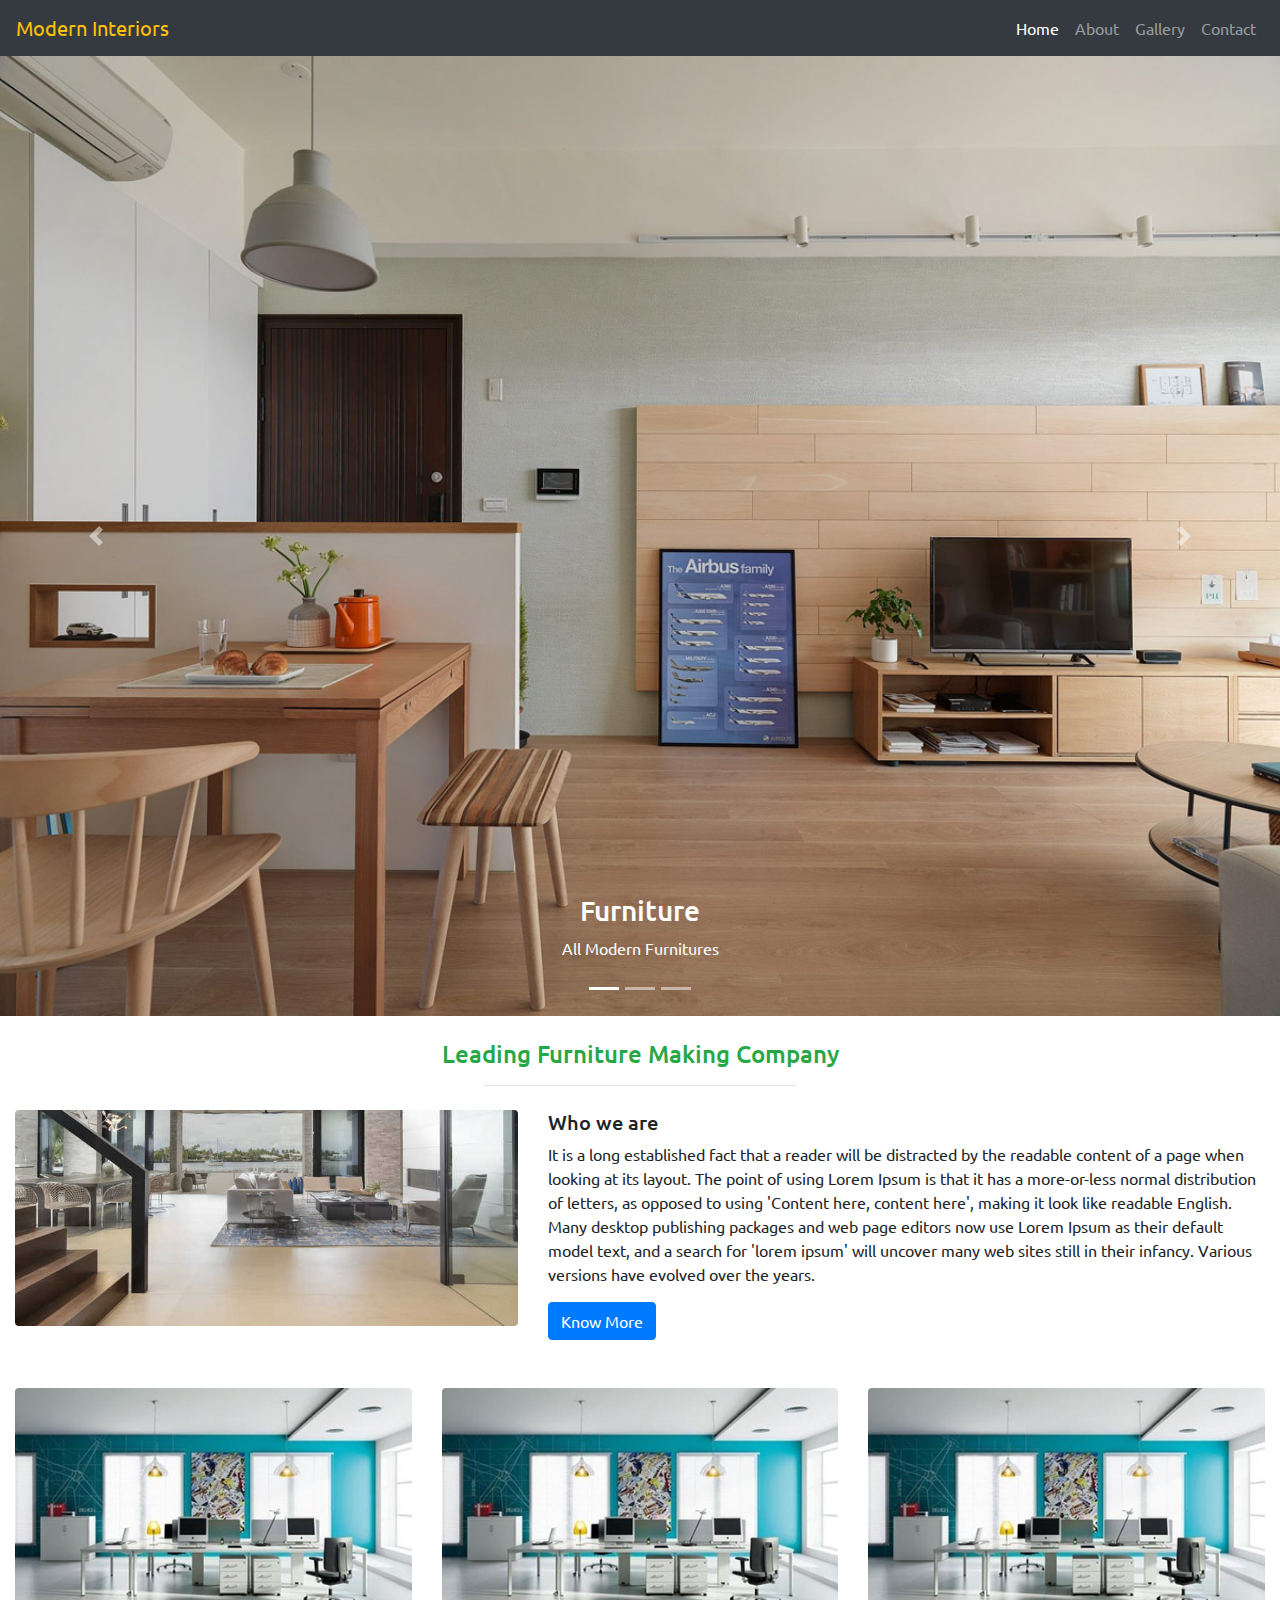
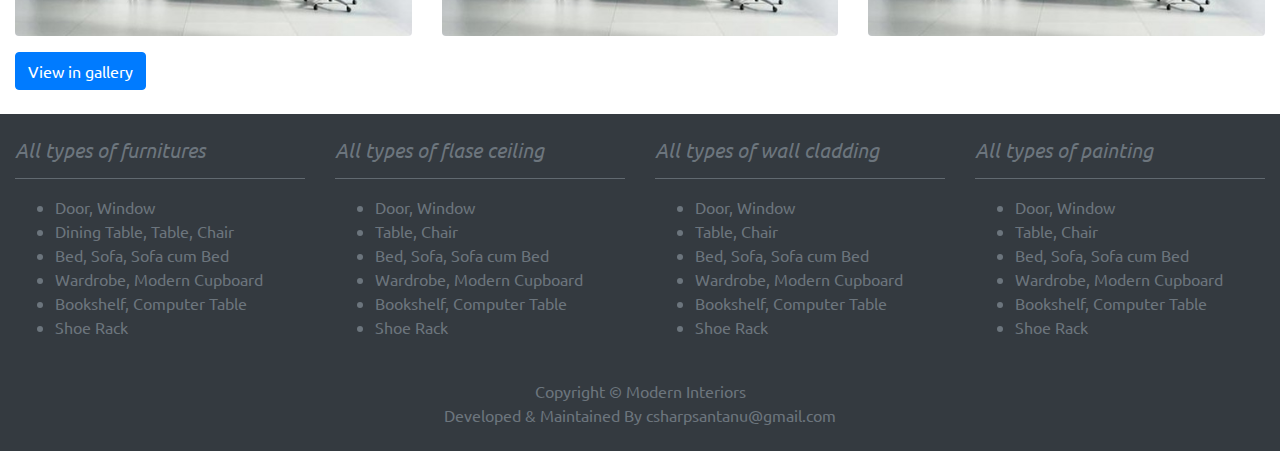
<file: index.html>
<!DOCTYPE html>
<html lang="en">

<head>
    <meta charset="UTF-8">
    <meta name="viewport" content="width=device-width, initial-scale=1.0">
    <meta http-equiv="X-UA-Compatible" content="ie=edge">
    <link href="css/style.css" rel="stylesheet" />
    <link href="css/bootstrap.min.css" rel="stylesheet" type="text/css" />
    <link href="https://fonts.googleapis.com/css?family=Ubuntu:400,400i,500,700&display=swap" rel="stylesheet">
    <title>Modern Interiors</title>
</head>

<body>
    <header>
        <nav class="navbar navbar-expand-lg navbar-dark bg-dark">
            <a class="navbar-brand text-warning" href="#">Modern Interiors</a>
            <button class="navbar-toggler" type="button" data-toggle="collapse" data-target="#navbarSupportedContent" aria-controls="navbarSupportedContent" aria-expanded="false" aria-label="Toggle navigation">
              <span class="navbar-toggler-icon"></span>
            </button>
          
            <div class="collapse navbar-collapse" id="navbarSupportedContent">
              <ul class="navbar-nav ml-auto">
                <li class="nav-item active">
                  <a class="nav-link" href="index.html">Home <span class="sr-only">(current)</span></a>
                </li>
                <li class="nav-item">
                  <a class="nav-link" href="about.html">About<span class="sr-only">(current)</span></a>
                </li>
                <li class="nav-item">
                    <a class="nav-link" href="gallery.html">Gallery<span class="sr-only">(current)</span></a>
                  </li>
                  <li class="nav-item">
                    <a class="nav-link" href="contact.html">Contact<span class="sr-only">(current)</span></a>
                  </li>
              </ul>
            </div>
          </nav>
          <div id="demo" class="carousel slide" data-ride="carousel">
            <ul class="carousel-indicators">
              <li data-target="#demo" data-slide-to="0" class="active"></li>
              <li data-target="#demo" data-slide-to="1"></li>
              <li data-target="#demo" data-slide-to="2"></li>
            </ul>
            <div class="carousel-inner">
              <div class="carousel-item active">
                <img src="images/img1.jpg" alt="heading" width="1000" >
                <div class="carousel-caption">
                  <h3>Furniture</h3>
                  <p>All Modern Furnitures</p>
                </div>     
              </div>
              <div class="carousel-item">
                <img src="images/img2.jpg" alt="heading" width="1000" >
                <div class="carousel-caption">
                  <h3>Interiors</h3>
                  <p>Interiors Design</p>
                </div>   
              </div>
              <div class="carousel-item">
                <img src="images/img3.jpg" alt="heading" width="1000" >
                <div class="carousel-caption">
                  <h3>False Ceiling</h3>
                  <p>All type of false ceiling</p>
                </div>   
              </div>
            </div>
            <a class="carousel-control-prev" href="#demo" data-slide="prev">
              <span class="carousel-control-prev-icon"></span>
            </a>
            <a class="carousel-control-next" href="#demo" data-slide="next">
              <span class="carousel-control-next-icon"></span>
            </a>
          </div>
    </header>
    <section>
        <div class="container-fluid mt-4 mb-4">
          <article class="text-center">
            <h4 class="text-center text-capitalize text-success">leading furniture making company</h4>
            <hr class="w-25">
          </article>
            <div class="row mt-4">
                <div class="col-lg-5 col-md-5 col-sm-12 col-12 mb-4">
                    <img src="images/img6.jpg" class="img-fluid br-4"/>
                </div>
                <div class="col-lg-7 col-md-7 col-sm-12 col-12 text-left mb-4">
                  <article>
                    <h5>Who we are</h5>
                    <p>
                      It is a long established fact that a reader will be distracted by the readable content of a page when looking at its 
                      layout. The point of using Lorem Ipsum is that it has a more-or-less normal distribution of letters, as opposed to using 
                      'Content here, content here', making it look like readable English. Many desktop publishing packages and web page editors 
                      now use Lorem Ipsum as their default model text, and a search for 'lorem ipsum' will uncover many web sites still in their 
                      infancy. Various versions have evolved over the years.
                    </p>
                    <button class="btn btn-primary">Know More</button>
                  </article>
                </div>
            </div>
        </div>
    </section>
    <section>
      <div class="container-fluid mb-4">
        <div class="row">
          <div class="col-lg-4 col-md-4 col-sm-4 col-12 mb-3">
            <img src="images/img5.jpg" class="img-fluid br-4"/>
          </div>
          <div class="col-lg-4 col-md-4 col-sm-4 col-12 mb-3">
            <img src="images/img5.jpg" class="img-fluid br-4"/>
          </div>
          <div class="col-lg-4 col-md-4 col-sm-4 col-12 mb-3">
            <img src="images/img5.jpg" class="img-fluid br-4"/>
          </div>
        </div>
        <div class="row">
          <div class="col-3">
            <button class="btn btn-primary text-white">View in gallery</button>
          </div>
        </div>
      </div>
    </section>
    <footer class="bg-dark">
      <div class="container-fluid">
        <div class="row pt-4">
          <div class="col-lg-3 col-md-3 col-sm-6 col-12 text-secondary">
            <h5 class="font-italic">All types of furnitures</h5>
            <hr class="bg-secondary">
            <ul>
              <li>Door, Window</li>
              <li>Dining Table, Table, Chair</li>
              <li>Bed, Sofa, Sofa cum Bed</li>
              <li>Wardrobe, Modern Cupboard</li>
              <li>Bookshelf, Computer Table</li>
              <li>Shoe Rack</li>
            </ul>
          </div>
          <div class="col-lg-3 col-md-3 col-sm-6 col-12 text-secondary">
            <h5 class="font-italic">All types of flase ceiling</h5>
            <hr class="bg-secondary">
            <ul>
              <li>Door, Window</li>
              <li>Table, Chair</li>
              <li>Bed, Sofa, Sofa cum Bed</li>
              <li>Wardrobe, Modern Cupboard</li>
              <li>Bookshelf, Computer Table</li>
              <li>Shoe Rack</li>
            </ul>
          </div>
          <div class="col-lg-3 col-md-3 col-sm-6 col-12 text-secondary">
            <h5 class="font-italic">All types of wall cladding</h5>
            <hr class="bg-secondary">
            <ul>
              <li>Door, Window</li>
              <li>Table, Chair</li>
              <li>Bed, Sofa, Sofa cum Bed</li>
              <li>Wardrobe, Modern Cupboard</li>
              <li>Bookshelf, Computer Table</li>
              <li>Shoe Rack</li>
            </ul>
          </div>
          <div class="col-lg-3 col-md-3 col-sm-6 col-12 text-secondary">
            <h5 class="font-italic">All types of painting</h5>
            <hr class="bg-secondary">
            <ul>
              <li>Door, Window</li>
              <li>Table, Chair</li>
              <li>Bed, Sofa, Sofa cum Bed</li>
              <li>Wardrobe, Modern Cupboard</li>
              <li>Bookshelf, Computer Table</li>
              <li>Shoe Rack</li>
            </ul>
          </div>
        </div>
        <div class="row mt-4 pb-4">
          <div class="col-lg-12 text-center">
            <span class="text-secondary">Copyright &copy; Modern Interiors</span>
          </div>
          <div class="col-lg-12 text-center">
            <span class="text-right text-secondary">Developed & Maintained By csharpsantanu@gmail.com</span>
          </div>
        </div>
      </div>
    </footer>
    <script src="https://ajax.googleapis.com/ajax/libs/jquery/3.4.1/jquery.min.js"></script>
    <script src="https://cdnjs.cloudflare.com/ajax/libs/popper.js/1.16.0/umd/popper.min.js"></script>
    <script src="https://maxcdn.bootstrapcdn.com/bootstrap/4.4.1/js/bootstrap.min.js"></script>
</body>

</html>
</file>
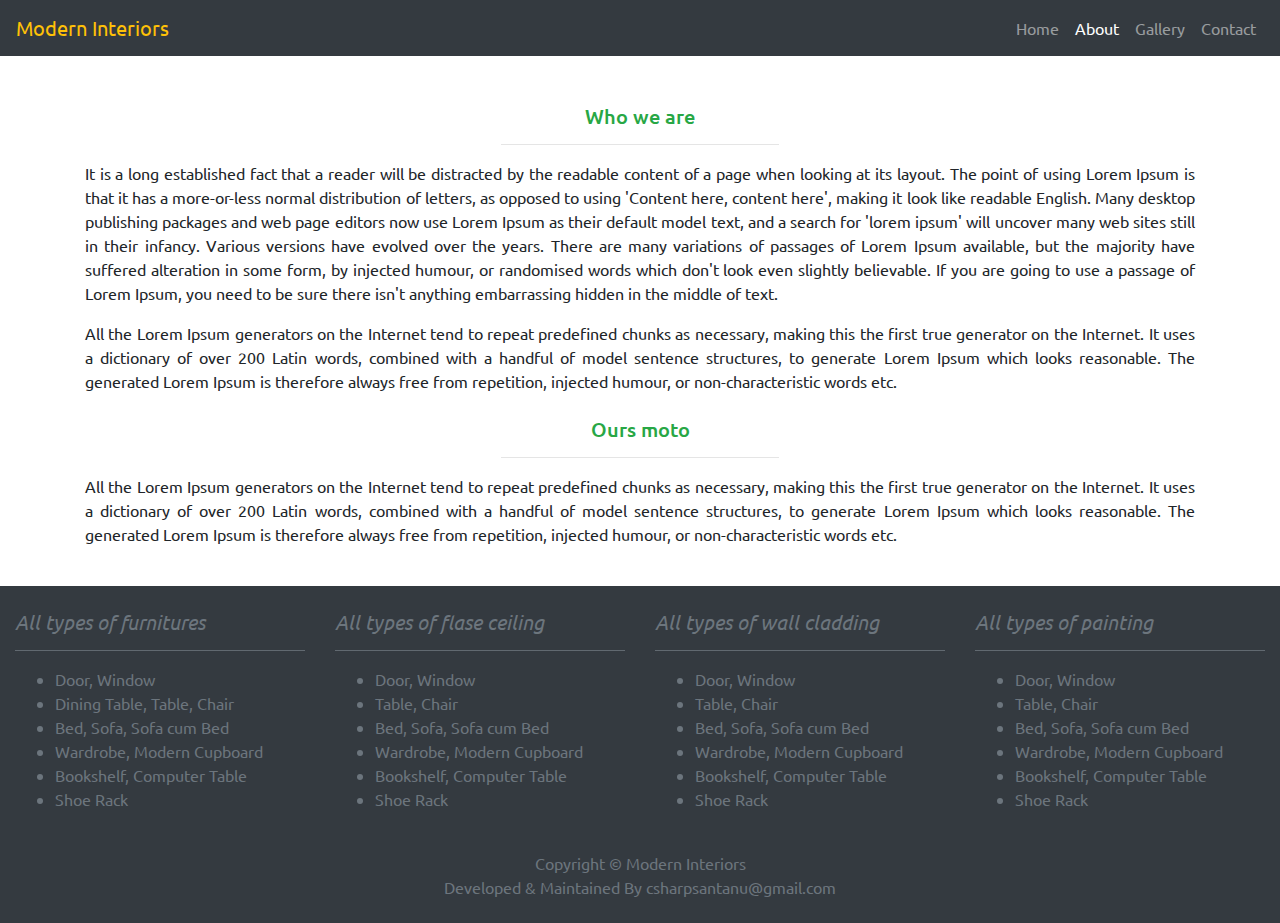
<file: about.html>
<!DOCTYPE html>
<html lang="en">

<head>
    <meta charset="UTF-8">
    <meta name="viewport" content="width=device-width, initial-scale=1.0">
    <meta http-equiv="X-UA-Compatible" content="ie=edge">
    <link href="css/style.css" rel="stylesheet" />
    <link href="css/bootstrap.min.css" rel="stylesheet" type="text/css" />
    <link href="https://fonts.googleapis.com/css?family=Ubuntu:400,400i,500,700&display=swap" rel="stylesheet">
    <title>Modern Interiors</title>
</head>

<body>
    <header>
        <nav class="navbar navbar-expand-lg navbar-dark bg-dark">
            <a class="navbar-brand text-warning" href="index.html">Modern Interiors</a>
            <button class="navbar-toggler" type="button" data-toggle="collapse" data-target="#navbarSupportedContent" aria-controls="navbarSupportedContent" aria-expanded="false" aria-label="Toggle navigation">
              <span class="navbar-toggler-icon"></span>
            </button>
          
            <div class="collapse navbar-collapse" id="navbarSupportedContent">
              <ul class="navbar-nav ml-auto">
                <li class="nav-item">
                  <a class="nav-link" href="index.html">Home</a>
                </li>
                <li class="nav-item active">
                  <a class="nav-link" href="about.html">About</a>
                </li>
                <li class="nav-item">
                    <a class="nav-link" href="gallery.html">Gallery</a>
                  </li>
                  <li class="nav-item">
                    <a class="nav-link" href="contact.html">Contact</a>
                  </li>
              </ul>
            </div>
          </nav>
    </header>
    <section>
        <div class="container mt-4 mb-4">
            <div class="row mt-4">
                <div class="col-lg-12 col-md-12 col-sm-12 col-12 mt-4">
                  <article class="mb-4">
                    <h5 class="text-center text-success">Who we are</h5>
                    <hr class="w-25 text-left">
                    <p class="text-justify">
                      It is a long established fact that a reader will be distracted by the readable content of a page when looking at its 
                      layout. The point of using Lorem Ipsum is that it has a more-or-less normal distribution of letters, as opposed to using 
                      'Content here, content here', making it look like readable English. Many desktop publishing packages and web page editors 
                      now use Lorem Ipsum as their default model text, and a search for 'lorem ipsum' will uncover many web sites still in their 
                      infancy. Various versions have evolved over the years. There are many variations of passages of Lorem Ipsum available,
                      but the majority have suffered alteration in some form, by injected humour, or randomised words which don't look even slightly believable. 
                      If you are going to use a passage of Lorem Ipsum, you need to be sure there isn't anything embarrassing hidden in the middle of text.
                    </p>
                    <p class="text-justify">
                      All the Lorem Ipsum generators on the Internet tend to repeat predefined chunks as necessary, making this the first true generator on the 
                      Internet. It uses a dictionary of over 200 Latin words, combined with a handful of model sentence structures, to generate Lorem Ipsum which 
                      looks reasonable. The generated Lorem Ipsum is therefore always free from repetition, injected humour, or non-characteristic words etc.
                    </p>
                  </article>
                  <article>
                    <h5 class="text-center text-success">Ours moto</h5>
                    <hr class="w-25 text-left">
                    <p class="text-justify">
                      All the Lorem Ipsum generators on the Internet tend to repeat predefined chunks as necessary, making this the first true generator on the 
                      Internet. It uses a dictionary of over 200 Latin words, combined with a handful of model sentence structures, to generate Lorem Ipsum which 
                      looks reasonable. The generated Lorem Ipsum is therefore always free from repetition, injected humour, or non-characteristic words etc.
                    </p>
                  </article>
                </div>
            </div>
        </div>
    </section>
    <footer class="bg-dark">
        <div class="container-fluid">
          <div class="row pt-4">
            <div class="col-lg-3 col-md-3 col-sm-6 col-12 text-secondary">
              <h5 class="font-italic">All types of furnitures</h5>
              <hr class="bg-secondary">
              <ul>
                <li>Door, Window</li>
                <li>Dining Table, Table, Chair</li>
                <li>Bed, Sofa, Sofa cum Bed</li>
                <li>Wardrobe, Modern Cupboard</li>
                <li>Bookshelf, Computer Table</li>
                <li>Shoe Rack</li>
              </ul>
            </div>
            <div class="col-lg-3 col-md-3 col-sm-6 col-12 text-secondary">
              <h5 class="font-italic">All types of flase ceiling</h5>
              <hr class="bg-secondary">
              <ul>
                <li>Door, Window</li>
                <li>Table, Chair</li>
                <li>Bed, Sofa, Sofa cum Bed</li>
                <li>Wardrobe, Modern Cupboard</li>
                <li>Bookshelf, Computer Table</li>
                <li>Shoe Rack</li>
              </ul>
            </div>
            <div class="col-lg-3 col-md-3 col-sm-6 col-12 text-secondary">
              <h5 class="font-italic">All types of wall cladding</h5>
              <hr class="bg-secondary">
              <ul>
                <li>Door, Window</li>
                <li>Table, Chair</li>
                <li>Bed, Sofa, Sofa cum Bed</li>
                <li>Wardrobe, Modern Cupboard</li>
                <li>Bookshelf, Computer Table</li>
                <li>Shoe Rack</li>
              </ul>
            </div>
            <div class="col-lg-3 col-md-3 col-sm-6 col-12 text-secondary">
              <h5 class="font-italic">All types of painting</h5>
              <hr class="bg-secondary">
              <ul>
                <li>Door, Window</li>
                <li>Table, Chair</li>
                <li>Bed, Sofa, Sofa cum Bed</li>
                <li>Wardrobe, Modern Cupboard</li>
                <li>Bookshelf, Computer Table</li>
                <li>Shoe Rack</li>
              </ul>
            </div>
          </div>
          <div class="row mt-4 pb-4">
            <div class="col-lg-12 text-center">
              <span class="text-secondary">Copyright &copy; Modern Interiors</span>
            </div>
            <div class="col-lg-12 text-center">
              <span class="text-right text-secondary">Developed & Maintained By csharpsantanu@gmail.com</span>
            </div>
          </div>
        </div>
      </footer>
    <script src="https://ajax.googleapis.com/ajax/libs/jquery/3.4.1/jquery.min.js"></script>
    <script src="https://cdnjs.cloudflare.com/ajax/libs/popper.js/1.16.0/umd/popper.min.js"></script>
    <script src="https://maxcdn.bootstrapcdn.com/bootstrap/4.4.1/js/bootstrap.min.js"></script>
</body>

</html>
</file>
<file: css/style.css>
*{
    font-family: 'Ubuntu', sans-serif;
}

.br-4{
    border-radius: 4px;
}

.carousel-inner img {
    width: 100%;
    height: 100%;
  }
</file>
